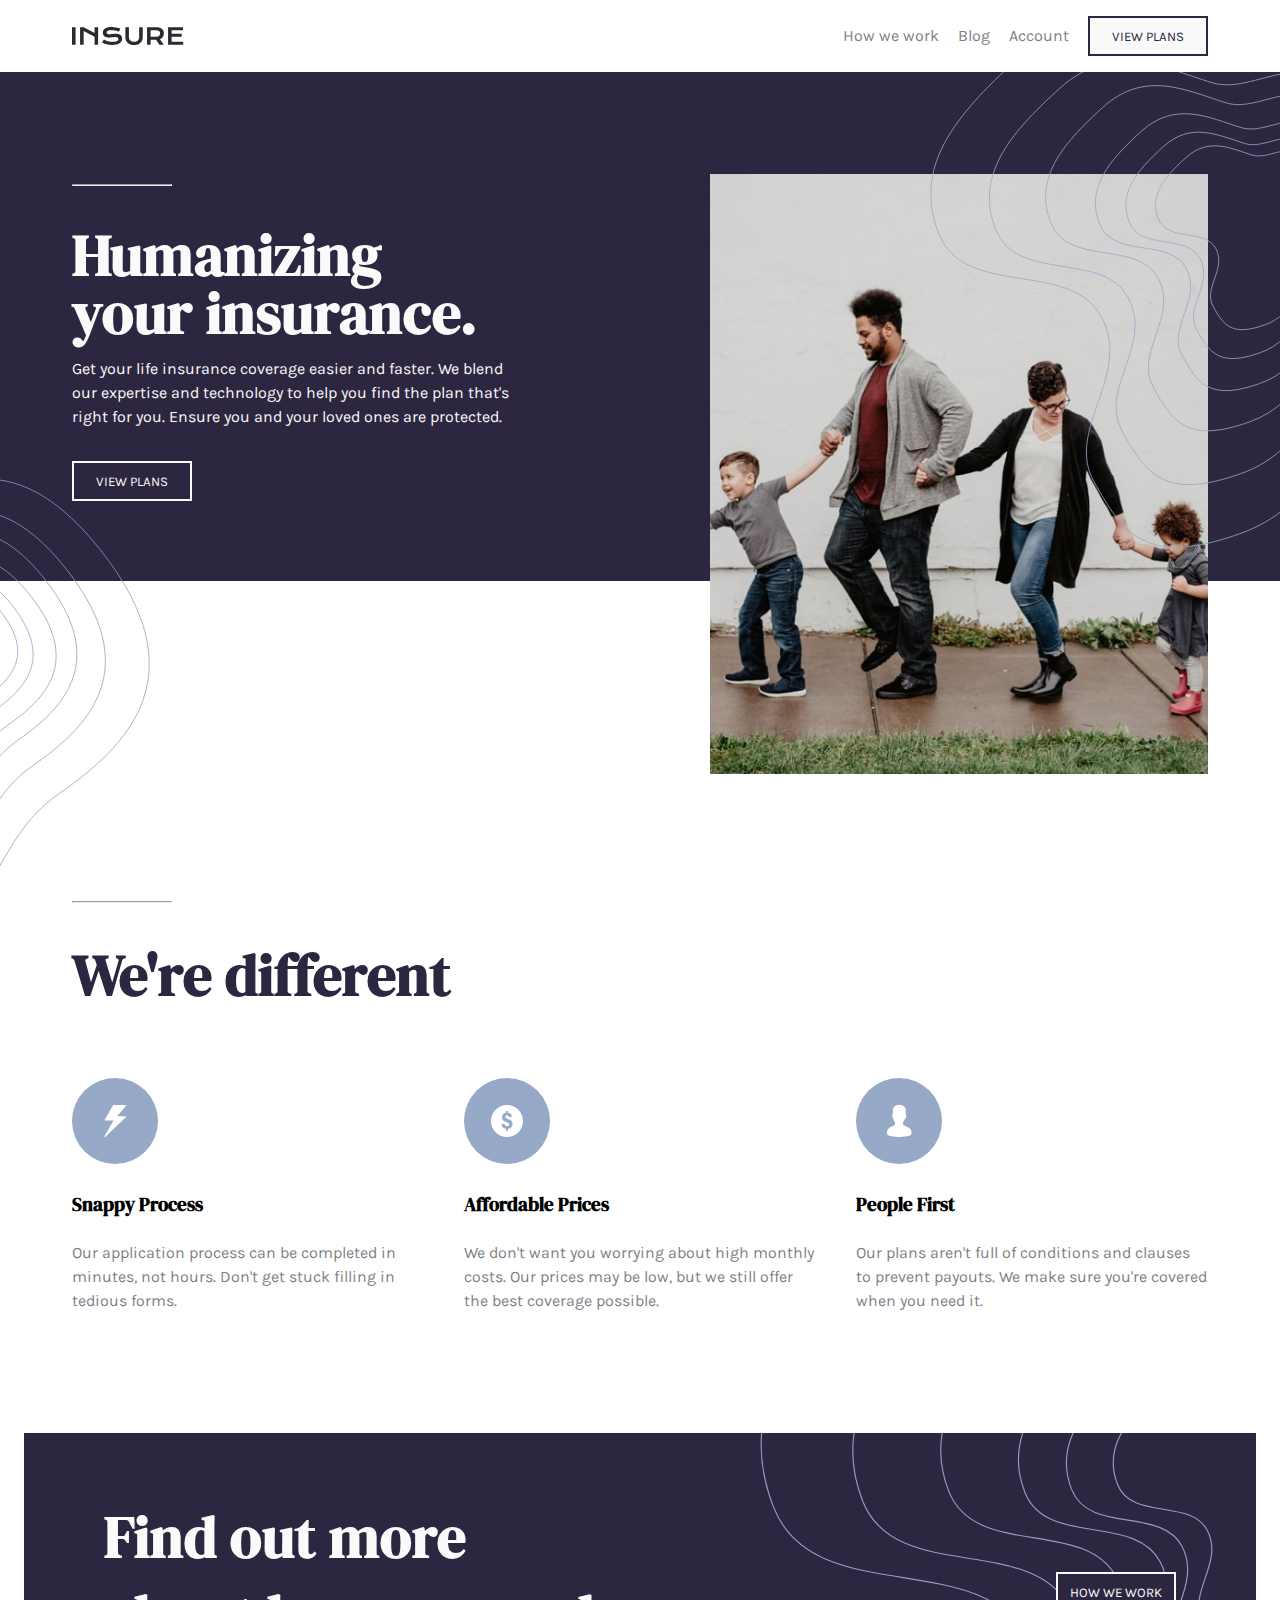
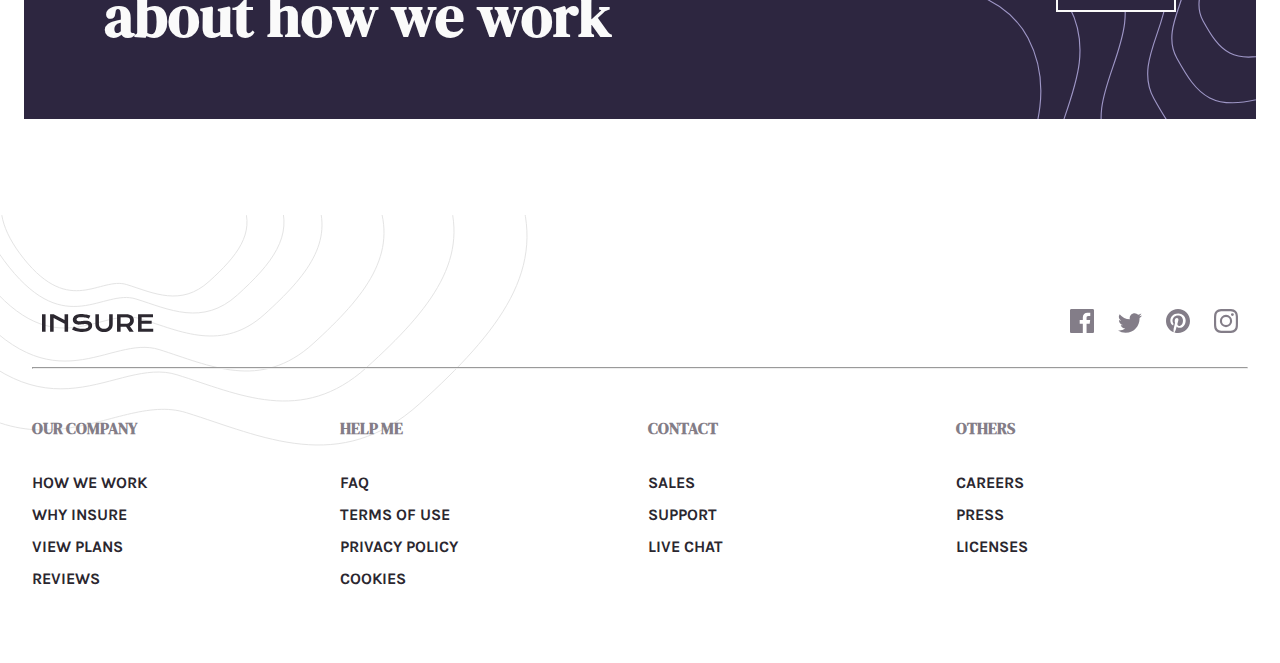
<file: index.html>
<!DOCTYPE html>
<html lang="en">
  <head>
    <meta charset="UTF-8" />
    <meta name="viewport" content="width=device-width, initial-scale=1.0" />
    <link
      rel="icon"
      type="image/png"
      sizes="32x32"
      href="./images/favicon-32x32.png"
    />
    <link rel="stylesheet" href="./style.css" />
    <title>Frontend Mentor | Insure landing page</title>

    <style>
      .attribution {
        font-size: 11px;
        text-align: center;
      }
      .attribution a {
        color: hsl(228, 45%, 44%);
      }
    </style>
  </head>
  <body>
    <nav>
      <img src="./images/logo.svg" alt="logo" />
      <div>
        <a href="#">How we work</a>
        <a href="#">Blog</a>
        <a href="#">Account</a>
        <button>View plans</button>
      </div>
    </nav>
    <section>
      <div class="hero">
        <div class="hero-content">
          <img src="./images/image-intro-mobile.jpg" alt="intro-mobile" />
          <img src="./images/image-intro-desktop.jpg" alt="intro-desktop" />
          <div class="hero-text">
            <hr />
            <h1>
              Humanizing <br />
              your insurance.
            </h1>
            <p>
              Get your life insurance coverage easier and faster. We blend our
              expertise and technology to help you find the plan that&apos;s right
              for you. Ensure you and your loved ones are protected.
            </p>
            <button>View plans</button>
            <img
              src="./images/bg-pattern-intro-left-mobile.svg"
              class="spiralLeftMobile"
            />
            <img
              src="./images/bg-pattern-intro-right-mobile.svg"
              class="spiralRightMobile"
            />
          </div>
        </div>
        <img
          src="./images/bg-pattern-intro-left-desktop.svg"
          class="spiralLeftdesktop"
        />
        <img
          src="./images/bg-pattern-intro-right-desktop.svg"
          class="spiralRightdesktop"
        />
      </div>
    </section>

    <section>
      <div class="card">
        <div class="inner-card">
          <hr />
          <h1>We&apos;re different</h1>
          <div class="grid-box">
            <div class="grid-inner-box">
              <img src="./images/icon-snappy-process.svg" alt="" />
              <h3>Snappy Process</h3>
              <p>
                Our application process can be completed in minutes, not hours.
                Don&apos;t get stuck filling in tedious forms.
              </p>
            </div>
            <div class="grid-inner-box">
              <img src="./images/icon-affordable-prices.svg" alt="" />
              <h3>Affordable Prices</h3>
              <p>
                We don&apos;t want you worrying about high monthly costs. Our prices
                may be low, but we still offer the best coverage possible.
              </p>
            </div>
            <div class="grid-inner-box">
              <img src="./images/icon-people-first.svg" alt="" />
              <h3>People First</h3>
              <p>
                Our plans aren&apos;t full of conditions and clauses to prevent
                payouts. We make sure you&apos;re covered when you need it.
              </p>
            </div>
          </div>
        </div>
      </div>
    </section>

    <section>
      <div class="info-box">
        <div class="info-content">
          <img src="./images/bg-pattern-how-we-work-mobile.svg" alt="" />
          <img src="./images/bg-pattern-how-we-work-desktop.svg" alt="" />
          <div>
            <h1>
              Find out more <br />
              about how we work
            </h1>
            <button>How we work</button>
          </div>
        </div>
      </div>
    </section>

    <footer>
      <div class="footer-box">
        <div class="footer-header">
          <img src="./images/logo.svg" alt="" />
          <div>
            <img src="./images/icon-facebook.svg" alt="" />
            <img src="./images/icon-twitter.svg" alt="" />
            <img src="./images/icon-pinterest.svg" alt="" />
            <img src="./images/icon-instagram.svg" alt="" />
          </div>
        </div>
        <hr class="hr-line" />
        <div class="footer-grid">
          <div class="footer-innerbox">
            <h4>OUR COMPANY</h4>
            <div>
              <p>HOW WE WORK</p>
              <p>WHY INSURE</p>
              <p>VIEW PLANS</p>
              <p>REVIEWS</p>
            </div>
          </div>

          <div class="footer-innerbox">
            <h4>HELP ME</h4>
            <div>
              <p>FAQ</p>
              <p>TERMS OF USE</p>
              <p>PRIVACY POLICY</p>
              <p>COOKIES</p>
            </div>
          </div>

          <div class="footer-innerbox">
            <h4>CONTACT</h4>
            <div>
              <p>SALES</p>
              <p>SUPPORT</p>
              <p>LIVE CHAT</p>
            </div>
          </div>
          <div class="footer-innerbox">
            <h4>OTHERS</h4>
            <div>
              <p>CAREERS</p>
              <p>PRESS</p>
              <p>LICENSES</p>
            </div>
          </div>
        </div>
      </div>
    </footer>
  </body>
</html>
</file>
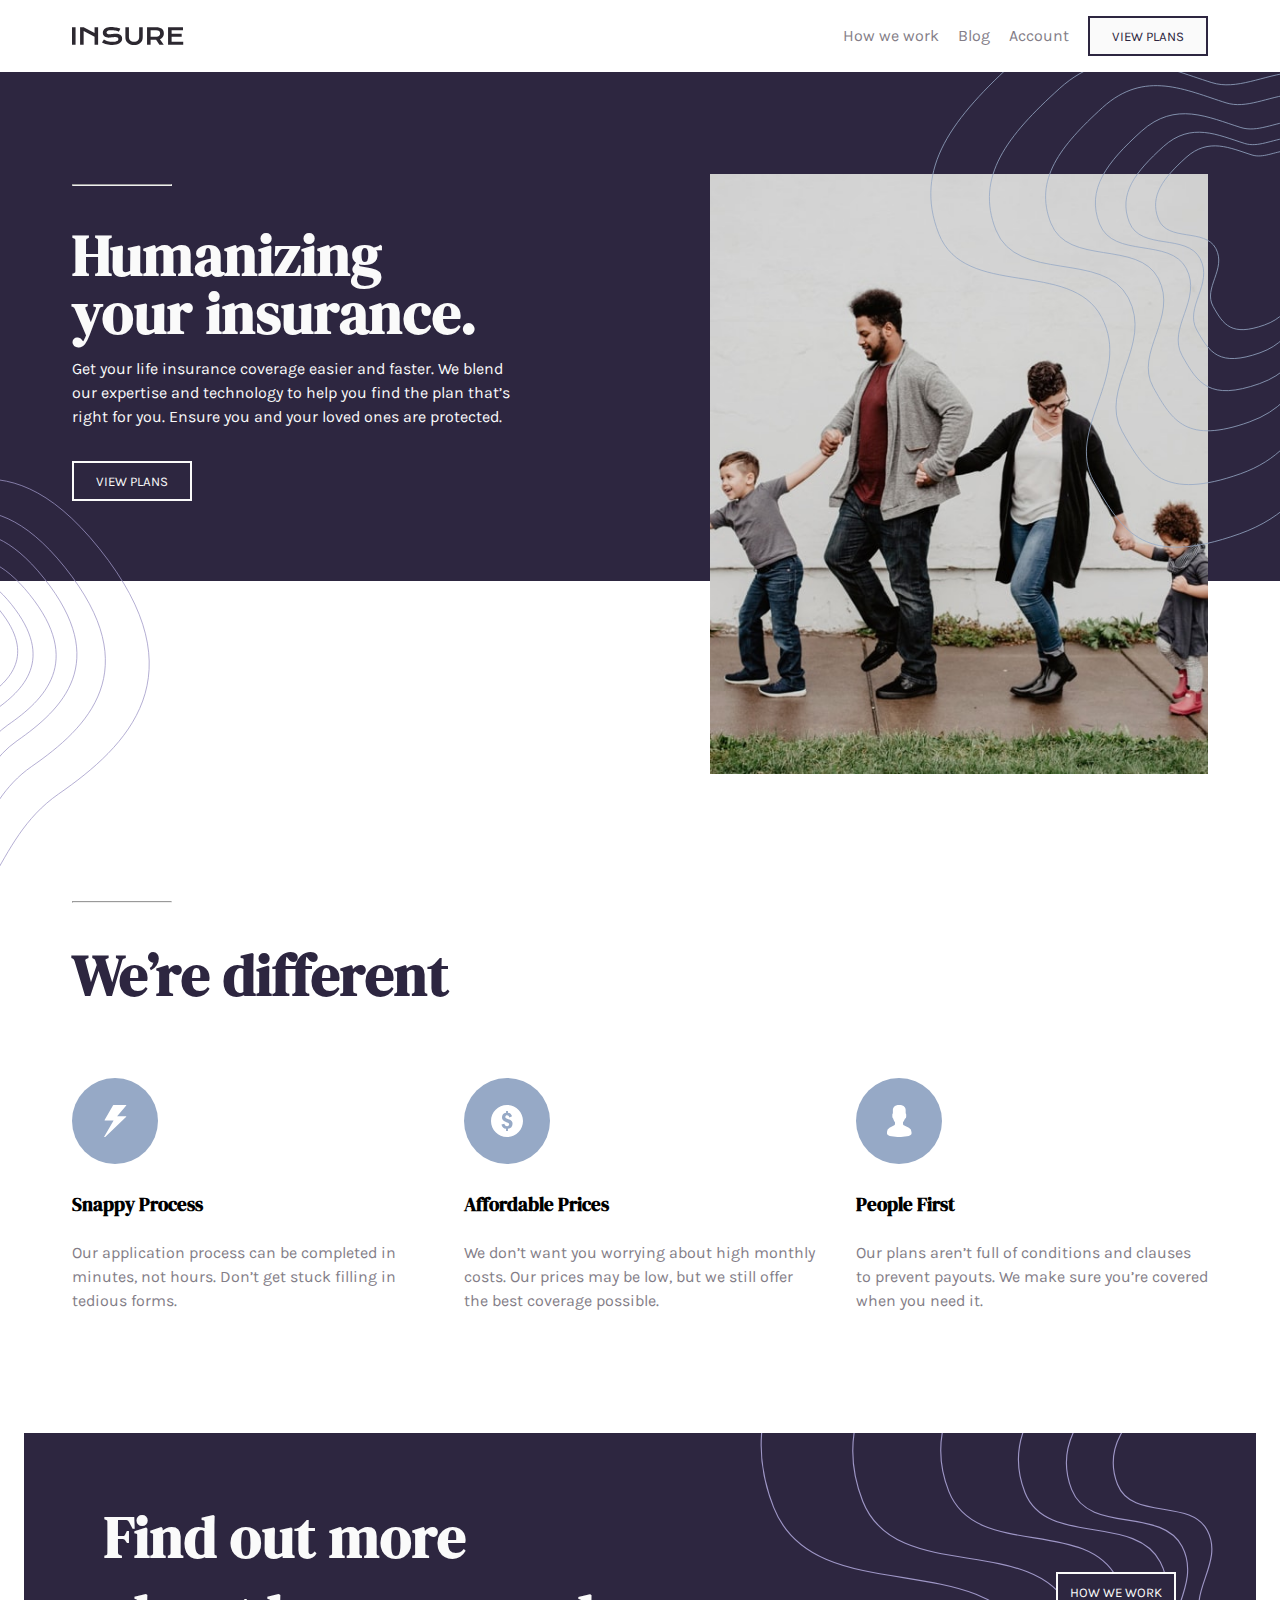
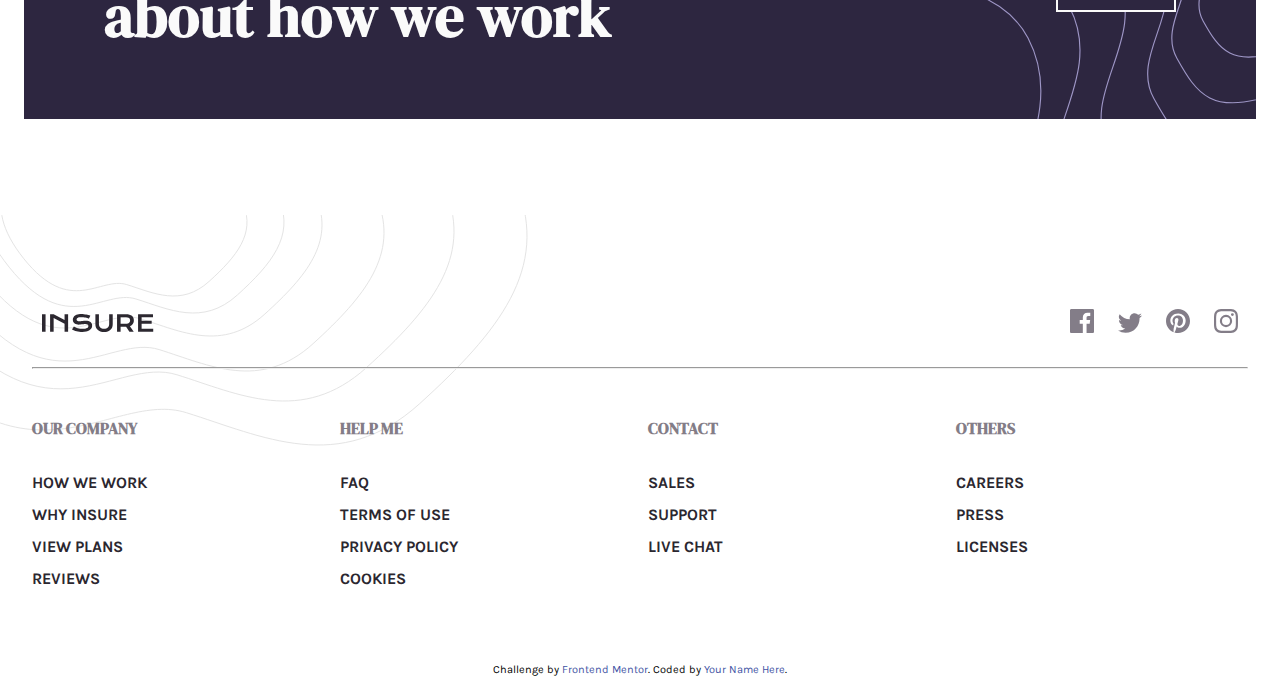
<file: insure-landing-page-master/index.html>
<!DOCTYPE html>
<html lang="en">
  <head>
    <meta charset="UTF-8" />
    <meta name="viewport" content="width=device-width, initial-scale=1.0" />
    <!-- displays site properly based on user's device -->

    <link
      rel="icon"
      type="image/png"
      sizes="32x32"
      href="./images/favicon-32x32.png"
    />
    <link rel="stylesheet" href="./style.css" />

    <title>Frontend Mentor | Insure landing page</title>

    <!-- Feel free to remove these styles or customise in your own stylesheet 👍 -->
    <style>
      .attribution {
        font-size: 11px;
        text-align: center;
      }
      .attribution a {
        color: hsl(228, 45%, 44%);
      }
    </style>
  </head>
  <body>
    <nav>
      <img src="./images/logo.svg" alt="logo" />
      <div>
        <a href="#">How we work</a>
        <a href="#">Blog</a>
        <a href="#">Account</a>
        <button>View plans</button>
      </div>
    </nav>
    <section>
      <div class="hero">
        <div class="hero-content">
          <img src="./images/image-intro-mobile.jpg" alt="intro-mobile" />
          <img src="./images/image-intro-desktop.jpg" alt="intro-desktop" />
          <div class="hero-text">
            <hr />
            <h1>
              Humanizing <br />
              your insurance.
            </h1>
            <p>
              Get your life insurance coverage easier and faster. We blend our
              expertise and technology to help you find the plan that’s right
              for you. Ensure you and your loved ones are protected.
            </p>
            <button>View plans</button>
            <img
              src="./images/bg-pattern-intro-left-mobile.svg"
              class="spiralLeftMobile"
            />
            <img
              src="./images/bg-pattern-intro-right-mobile.svg"
              class="spiralRightMobile"
            />
          </div>
        </div>
        <img
          src="./images/bg-pattern-intro-left-desktop.svg"
          class="spiralLeftdesktop"
        />
        <img
          src="./images/bg-pattern-intro-right-desktop.svg"
          class="spiralRightdesktop"
        />
      </div>
    </section>

    <section>
      <div class="card">
        <div class="inner-card">
          <hr />
          <h1>We’re different</h1>
          <div class="grid-box">
            <div class="grid-inner-box">
              <img src="./images/icon-snappy-process.svg" alt="" />
              <h3>Snappy Process</h3>
              <p>
                Our application process can be completed in minutes, not hours.
                Don’t get stuck filling in tedious forms.
              </p>
            </div>
            <div class="grid-inner-box">
              <img src="./images/icon-affordable-prices.svg" alt="" />
              <h3>Affordable Prices</h3>
              <p>
                We don’t want you worrying about high monthly costs. Our prices
                may be low, but we still offer the best coverage possible.
              </p>
            </div>
            <div class="grid-inner-box">
              <img src="./images/icon-people-first.svg" alt="" />
              <h3>People First</h3>
              <p>
                Our plans aren’t full of conditions and clauses to prevent
                payouts. We make sure you’re covered when you need it.
              </p>
            </div>
          </div>
        </div>
      </div>
    </section>

    <section>
      <div class="info-box">
        <div class="info-content">
          <img src="./images/bg-pattern-how-we-work-mobile.svg" alt="" />
          <img src="./images/bg-pattern-how-we-work-desktop.svg" alt="" />
          <div>
            <h1>
              Find out more <br />
              about how we work
            </h1>
            <button>How we work</button>
          </div>
        </div>
      </div>
    </section>

    <footer>
      <div class="footer-box">
        <div class="footer-header">
          <img src="./images/logo.svg" alt="" />
          <div>
            <img src="./images/icon-facebook.svg" alt="" />
            <img src="./images/icon-twitter.svg" alt="" />
            <img src="./images/icon-pinterest.svg" alt="" />
            <img src="./images/icon-instagram.svg" alt="" />
          </div>
        </div>
        <hr class="hr-line" />
        <div class="footer-grid">
          
          <div class="footer-innerbox">
            <h4>OUR COMPANY</h4>
            <div>
              <p>HOW WE WORK</p>
              <p>WHY INSURE</p>
              <p>VIEW PLANS</p>
              <p>REVIEWS</p>
            </div>
         </div>
          

          <div class="footer-innerbox">
            <h4>HELP ME</h4>
            <div>
              <p>FAQ</p>
              <p>TERMS OF USE</p>
              <p>PRIVACY POLICY</p>
              <p>COOKIES</p>
            </div>
          </div>

          <div class="footer-innerbox">
            <h4>CONTACT</h4>
            <div>
              <p>SALES</p>
              <p>SUPPORT</p>
              <p>LIVE CHAT</p>
            </div>

          </div>
          <div class="footer-innerbox">
            <h4>OTHERS</h4>
            <div>
              <p>CAREERS</p>
              <p>PRESS</p>
              <p>LICENSES</p>
            </div>
          </div>
        </div>
      </div>
    </footer>


    <div class="attribution">
      Challenge by
      <a href="https://www.frontendmentor.io?ref=challenge" target="_blank"
        >Frontend Mentor</a
      >. Coded by <a href="#">Your Name Here</a>.
    </div>
  </body>
</html>
</file>
<file: style.css>
@import url("https://fonts.googleapis.com/css2?family=DM+Serif+Display&family=Karla:wght@400;500&display=swap");

* {
  font-family: "karla", serif;
  text-decoration: none;
  margin: 0;
  padding: 0;
  box-sizing: border-box;
}

:root {
  --DarkViolet: hsl(256, 26%, 20%);
  --GrayishBlue: hsl(216, 30%, 68%);
  --VeryDarkViolet: hsl(270, 9%, 17%);
  --DarkGrayishViolet: hsl(273, 4%, 51%);
  --VeryLightGray: hsl(0, 0%, 98%);
}

h1,
h2,
h3,
h4,
h5,
h6 {
  font-family: "DM Serif Display", serif;
}

body {
  max-width: 1536px;
  margin: 0 auto;
}
p {
  font-size: 16px;
  line-height: 1.5rem;
}

h1 {
  font-size: 11vw;
}

button {
  width: 120px;
  height: 40px;
  text-transform: uppercase;
  border: 2px solid var(--VeryLightGray);
  color: var(--VeryLightGray);
  background-color: var(--DarkViolet);
  cursor: pointer;
  position: relative;
  z-index: 1;
}

nav {
  display: flex;
  justify-content: space-between;
  align-items: center;
  padding: 1rem;
  max-width: 1200px;
  margin: 0 auto;
}

nav div {
  display: none;
}

.hero {
  background-color: var(--DarkViolet);
  position: relative;
}

.hero-content {
  max-width: 1200px;
  margin: 0 auto;
}
.hero-content img:nth-child(1) {
  width: 100%;
}
.hero-content img:nth-child(2) {
  display: none;
}
.hero-text {
  padding: 5rem 2rem;
  text-align: center;
  position: relative;
}
.hero-text hr {
  display: none;
}
.spiralLeftMobile {
  position: absolute;
  top: 0;
  left: 0;
}
.spiralRightMobile {
  position: absolute;
  top: 68%;
  right: 0;
}
.spiralLeftdesktop {
  display: none;
}
.spiralRightdesktop {
  display: none;
}

.hero-text h1 {
  /* font-size: 11vw; */
  color: var(--VeryLightGray);
  margin-bottom: 1rem;
  line-height: 1;
  position: relative;
  z-index: 1;
}
.hero-text p {
  color: var(--VeryLightGray);
  margin-bottom: 2rem;
}

.card,
.info-box .footer-box {
  max-width: 1200px;
  margin: 0 auto;
}

.inner-card {
  margin-top: 6rem;
  padding: 2rem;
}

.inner-card hr {
  width: 100px;
  margin: 0 auto;
}

.inner-card h1 {
  color: var(--DarkViolet);
  text-align: center;
  margin-top: 2rem;
}

.grid-box {
  display: grid;
  gap: 2.5rem;
  margin-top: 4rem;
}

.grid-inner-box {
  text-align: center;
}

.grid-inner-box img,
.grid-inner-box h3,
.grid-inner-box p {
  margin-bottom: 1.5rem;
}
.grid-inner-box p {
  color: var(--DarkGrayishViolet);
}

.info-content {
  background-color: var(--DarkViolet);
  position: relative;
  margin: 4rem 1.5rem;
}
.info-content img:nth-child(1) {
  position: absolute;
  right: 0;
}
.info-content img:nth-child(2) {
  display: none;
}

.info-content div h1 {
  color: var(--VeryLightGray);
}

.info-content div {
  text-align: center;
  padding: 4rem 2rem;
}

.info-content div button {
  margin-top: 2rem;
}

footer {
  background-color: var(--VeryLightGray);
  margin-top: 6rem;
  background: url(./images/bg-pattern-footer-mobile.svg);
  background-repeat: no-repeat;
}

.footer-box {
  padding: 4rem 2rem;
  text-align: center;
}

.footer-box div img {
  margin: 30px 10px;
}

.footer-grid {
  display: grid;
  gap: 1rem;
}

.footer-innerbox {
  font-weight: 700;
  margin-top: 3rem;
}

.footer-innerbox h4 {
  color: var(--DarkGrayishViolet);
  margin-bottom: 2rem;
}

.footer-innerbox div p {
  color: var(--VeryDarkViolet);
  margin: 0.5rem 0;
}

@media (min-width: 768px) {
  nav {
    padding: 1rem 2rem;
  }
  nav div {
    display: block;
  }
  h1 {
    font-size: 4.5vw;
  }
  nav div a {
    margin-left: 15px;
    color: var(--DarkGrayishViolet);
  }
  nav div button {
    background-color: var(--VeryLightGray);
    margin-left: 15px;
    border: 2px solid var(--DarkViolet);
    color: var(--DarkViolet);
  }
  .hero-content {
    display: flex;
    flex-direction: row-reverse;
    position: relative;
    padding: 3rem 2rem;
  }
  .hero-content img:nth-child(1) {
    display: none;
  }
  .hero-content img:nth-child(2) {
    display: block;
    position: absolute;
    top: 20%;
    width: 400px;
    height: 500px;
  }
  .hero-text {
    text-align: start;
    padding: 2rem 0;
    margin-top: 2rem;
  }
  .hero-text p {
    width: 40%;
  }
  .hero-text hr {
    display: block;
    width: 100px;
    margin-bottom: 40px;
  }
  .spiralLeftMobile {
    display: none;
  }
  .spiralRightMobile {
    display: none;
  }
  .spiralLeftdesktop,
  .spiralRightdesktop {
    display: block;
    position: absolute;
  }
  .spiralLeftdesktop {
    top: 80%;
    width: 150px;
  }
  .spiralRightdesktop {
    top: 0;
    right: 0;
    width: 350px;
  }
  .inner-card {
    margin-top: 18rem;
  }
  .inner-card hr {
    margin: 0;
  }
  .inner-card h1 {
    text-align: start;
  }
  .grid-box {
    grid-template-columns: repeat(3, 1fr);
  }
  .grid-inner-box {
    text-align: start;
  }
  .info-content img:nth-child(1) {
    display: none;
  }
  .info-content img:nth-child(2) {
    display: block;
    position: absolute;
    right: 0;
    height: 100%;
  }
  .info-content div {
    display: flex;
    justify-content: space-between;
    align-items: center;
    padding: 4rem 5rem;
  }
  .info-content div h1 {
    /* width: 55%; */
    text-align: start;
  }
  footer {
    background-image: url(./images/bg-pattern-footer-desktop.svg);
  }
  .footer-box {
    text-align: start;
  }
  .footer-box .footer-header {
    display: flex;
    justify-content: space-between;
    align-items: center;
  }
  .footer-grid {
    grid-template-columns: repeat(4, 1fr);
  }
}
@media (min-width: 992px) {
  .hero-content img:nth-child(2) {
    width: auto;
    height: 600px;
  }
}
@media (min-width: 1400px) {
  h1 {
    font-size: 4vw;
  }
}
</file>
<file: insure-landing-page-master/style.css>
@import url("https://fonts.googleapis.com/css2?family=DM+Serif+Display&family=Karla:wght@400;500&display=swap");

* {
  font-family: "karla", serif;
  text-decoration: none;
  margin: 0;
  padding: 0;
  box-sizing: border-box;
}

:root {
  --DarkViolet: hsl(256, 26%, 20%);
  --GrayishBlue: hsl(216, 30%, 68%);
  --VeryDarkViolet: hsl(270, 9%, 17%);
  --DarkGrayishViolet: hsl(273, 4%, 51%);
  --VeryLightGray: hsl(0, 0%, 98%);
}

h1,
h2,
h3,
h4,
h5,
h6 {
  font-family: "DM Serif Display", serif;
}

body {
  max-width: 1536px;
  margin: 0 auto;
}
p {
  font-size: 16px;
  line-height: 1.5rem;
}

h1 {
  font-size: 11vw;
}

button {
  width: 120px;
  height: 40px;
  text-transform: uppercase;
  border: 2px solid var(--VeryLightGray);
  color: var(--VeryLightGray);
  background-color: var(--DarkViolet);
  cursor: pointer;
  position: relative;
  z-index: 1;
}

nav {
  display: flex;
  justify-content: space-between;
  align-items: center;
  padding: 1rem;
  max-width: 1200px;
  margin: 0 auto;
}

nav div {
  display: none;
}

.hero {
  background-color: var(--DarkViolet);
  position: relative;
}

.hero-content {
  max-width: 1200px;
  margin: 0 auto;
}
.hero-content img:nth-child(1) {
  width: 100%;
}
.hero-content img:nth-child(2) {
  display: none;
}
.hero-text {
  padding: 5rem 2rem;
  text-align: center;
  position: relative;
}
.hero-text hr {
  display: none;
}
.spiralLeftMobile {
  position: absolute;
  top: 0;
  left: 0;
}
.spiralRightMobile {
  position: absolute;
  top: 68%;
  right: 0;
}
.spiralLeftdesktop {
  display: none;
}
.spiralRightdesktop {
  display: none;
}

.hero-text h1 {
  /* font-size: 11vw; */
  color: var(--VeryLightGray);
  margin-bottom: 1rem;
  line-height: 1;
  position: relative;
  z-index: 1;
}
.hero-text p {
  color: var(--VeryLightGray);
  margin-bottom: 2rem;
}

.card,
.info-box 
.footer-box {
  max-width: 1200px;
  margin: 0 auto;
}

.inner-card {
  margin-top: 6rem;
  padding: 2rem;
}

.inner-card hr {
  width: 100px;
  margin: 0 auto;
}

.inner-card h1 {
  color: var(--DarkViolet);
  text-align: center;
  margin-top: 2rem;
}

.grid-box {
  display: grid;
  gap: 2.5rem;
  margin-top: 4rem;
}

.grid-inner-box {
  text-align: center;
}

.grid-inner-box img,
.grid-inner-box h3,
.grid-inner-box p {
  margin-bottom: 1.5rem;
}
.grid-inner-box p {
  color: var(--DarkGrayishViolet);
}

.info-content {
  background-color: var(--DarkViolet);
  position: relative;
  margin: 4rem 1.5rem;
}
.info-content img:nth-child(1) {
  position: absolute;
  right: 0;
}
.info-content img:nth-child(2){
  display: none;
}

.info-content div h1 {
  color: var(--VeryLightGray);
}

.info-content div {
  text-align: center;
  padding: 4rem 2rem;
}

.info-content div button{ 
  margin-top: 2rem;
}

footer {
  background-color: var(--VeryLightGray);
  margin-top: 6rem;
  background: url(./images/bg-pattern-footer-mobile.svg);
  background-repeat: no-repeat;
}

.footer-box {
  padding: 4rem 2rem;
  text-align: center;
}

.footer-box div img {
  margin: 30px 10px;
}

.footer-grid{
  display: grid;
  gap: 1rem;
}

.footer-innerbox{
  font-weight: 700;
  margin-top: 3rem;
}

.footer-innerbox h4 {
  color: var(--DarkGrayishViolet);
  margin-bottom: 2rem;
}

.footer-innerbox div p {
  color: var(--VeryDarkViolet);
  margin: 0.5rem 0;
}

@media (min-width: 768px) {
  nav {
    padding: 1rem 2rem;
  }
  nav div {
    display: block;
  }
  h1 {
    font-size: 4.5vw;
  }
  nav div a {
    margin-left: 15px;
    color: var(--DarkGrayishViolet);
  }
  nav div button {
    background-color: var(--VeryLightGray);
    margin-left: 15px;
    border: 2px solid var(--DarkViolet);
    color: var(--DarkViolet);
  }
  .hero-content {
    display: flex;
    flex-direction: row-reverse;
    position: relative;
    padding: 3rem 2rem;
  }
  .hero-content img:nth-child(1) {
    display: none;
  }
  .hero-content img:nth-child(2) {
    display: block;
    position: absolute;
    top: 20%;
    width: 400px;
    height: 500px;
  }
  .hero-text {
    text-align: start;
    padding: 2rem 0;
    margin-top: 2rem;
  }
  .hero-text p {
    width: 40%;
  }
  .hero-text hr {
    display: block;
    width: 100px;
    margin-bottom: 40px;
  }
  .spiralLeftMobile {
    display: none;
  }
  .spiralRightMobile {
    display: none;
  }
  .spiralLeftdesktop,
  .spiralRightdesktop {
    display: block;
    position: absolute;
  }
  .spiralLeftdesktop {
    top: 80%;
    width: 150px;
  }
  .spiralRightdesktop {
    top: 0;
    right: 0;
    width: 350px;
  }
  .inner-card {
    margin-top: 18rem;
  }
  .inner-card hr {
    margin: 0;
  }
  .inner-card h1 {
    text-align: start;
  }
  .grid-box {
    grid-template-columns: repeat(3, 1fr);
  }
  .grid-inner-box {
    text-align: start;
  }
  .info-content img:nth-child(1){
    display: none;
  }
  .info-content img:nth-child(2){
    display: block;
    position: absolute;
    right: 0;
    height: 100%;
  }
  .info-content div { 
    display: flex;
    justify-content: space-between;
    align-items: center;
    padding: 4rem 5rem;
  }
  .info-content div h1{
    /* width: 55%; */
    text-align: start;
  }
 footer{
  background-image: url(./images/bg-pattern-footer-desktop.svg);
 }
 .footer-box {
  text-align: start;
 }
 .footer-box .footer-header{
  display: flex;
  justify-content: space-between;
  align-items: center;
 }
.footer-grid{
  grid-template-columns: repeat(4, 1fr) ;
}
}
@media (min-width: 992px) {
  .hero-content img:nth-child(2) {
    width: auto;
    height: 600px;
  }
}
@media (min-width: 1400px) {
  h1 {
    font-size: 4vw;
  }
}
</file>
